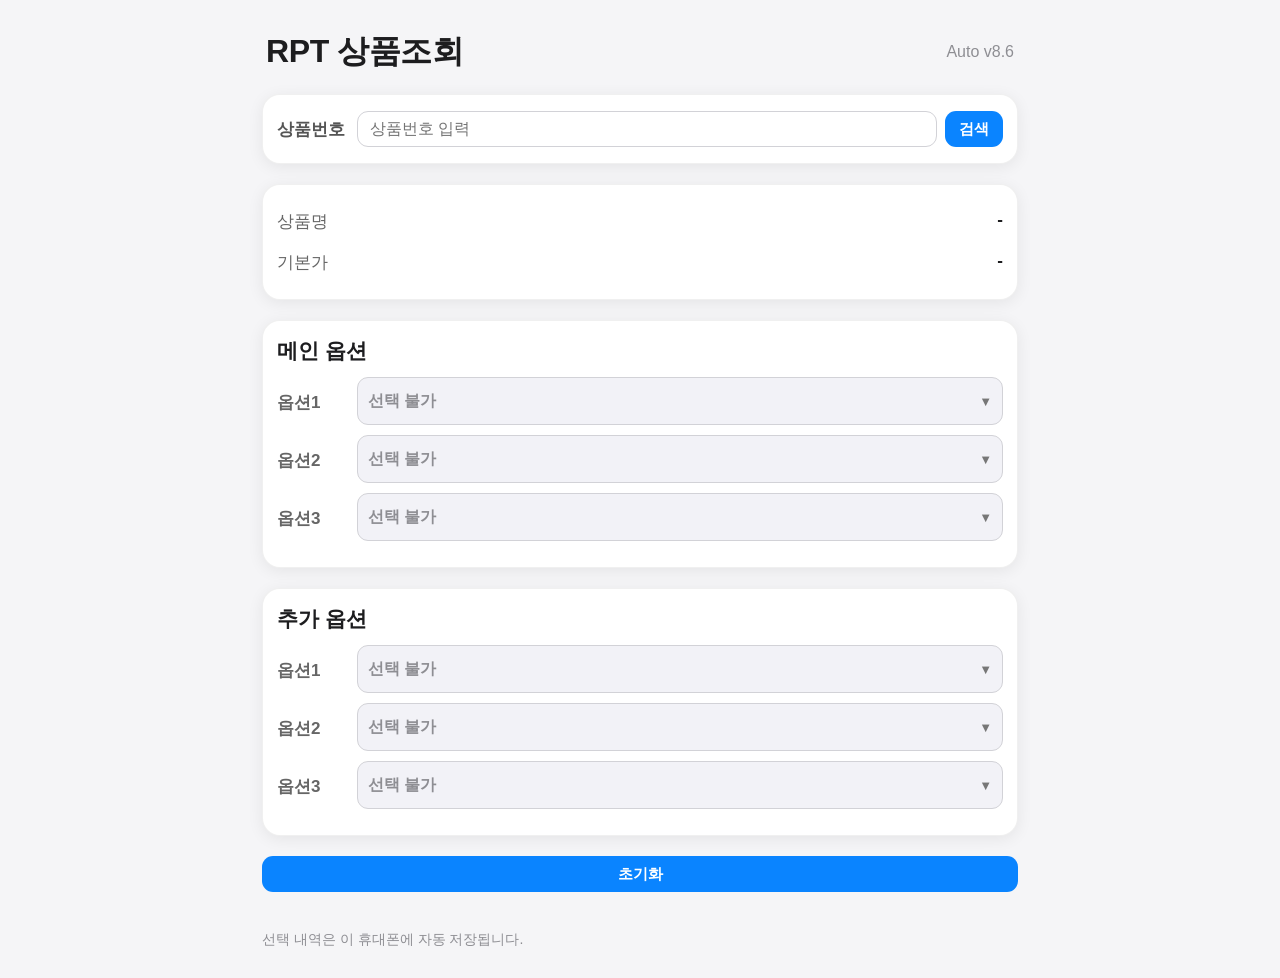
<file: index.html>
<!doctype html>
<html lang="ko">
<head>
<meta charset="utf-8" />
<meta name="viewport" content="width=device-width, initial-scale=1, viewport-fit=cover" />
<title>RPT 상품조회</title>
<link rel="manifest" href="manifest.json?v=8.6">
<meta name="theme-color" content="#f5f5f7">
<meta name="apple-mobile-web-app-capable" content="yes">
<meta name="apple-mobile-web-app-title" content="RPT 상품조회">
<meta name="apple-mobile-web-app-status-bar-style" content="default">
<link rel="apple-touch-icon" sizes="180x180" href="icons/icon-180.png?v=8.6">
<link rel="icon" type="image/png" sizes="192x192" href="icons/icon-192.png?v=8.6">
<link rel="icon" type="image/png" sizes="512x512" href="icons/icon-512.png?v=8.6">
<style>
:root{--bg:#f5f5f7;--card:#fff;--text:#1d1d1f;--line:#d2d2d7;--blue:#0a84ff;--red:#ff3b30;--radius:18px;--shadow:0 3px 16px rgba(0,0,0,.07)}
*{box-sizing:border-box}
body{margin:0;font-family:-apple-system,BlinkMacSystemFont,"Apple SD Gothic Neo","Malgun Gothic",Arial,sans-serif;background:var(--bg);color:var(--text)}
.app{width:100%;max-width:780px;margin:0 auto;padding:max(22px, env(safe-area-inset-top)) 12px max(28px, env(safe-area-inset-bottom))}
.header{display:flex;align-items:center;justify-content:space-between;margin:8px 4px 20px}
h1{margin:0;font-size:32px;font-weight:750;letter-spacing:-.4px}.ver{font-size:16px;color:#8e8e93}
.card{background:var(--card);border:1px solid rgba(0,0,0,.06);border-radius:var(--radius);padding:16px 14px;margin-bottom:20px;box-shadow:var(--shadow)}
.row{display:flex;gap:8px;align-items:center}.label{width:72px;flex:0 0 72px;color:#555;font-size:17px;font-weight:700}
.row input[type=text]{min-width:0;flex:1}
.value-row{display:flex;justify-content:space-between;gap:8px;padding:9px 0;font-size:17px}
.value-row .k{color:#666}.value-row .v{font-weight:700;text-align:right;max-width:70%;word-break:break-word;user-select:text}
input[type=text]{width:100%;height:36px;border:1px solid var(--line);background:#fff;border-radius:11px;padding:0 12px;font-size:16px;outline:none}
input[type=text]:focus{border-color:var(--blue);box-shadow:0 0 0 3px rgba(10,132,255,.15)}
button{border:0;border-radius:11px;height:36px;padding:0 14px;font-size:15px;font-weight:700;background:var(--blue);color:#fff;white-space:nowrap}
button.secondary{background:#f2f2f7;color:#111}
.section-title{font-size:21px;font-weight:750;margin-bottom:12px}
.control{display:flex;align-items:flex-start;gap:8px;margin:10px 0}.control .label{font-weight:650;color:#666;padding-top:14px}
.selector-wrap{width:100%}
.selector{width:100%;min-height:48px;border:1px solid var(--line);background:#fff;border-radius:11px;padding:8px 10px;display:flex;align-items:center;justify-content:space-between;gap:8px}
.selector.disabled{background:#f2f2f7;color:#8e8e93}
.selector.open{border-radius:11px 11px 0 0}
.selector-text{font-size:16px;font-weight:600;line-height:1.3;word-break:break-word;flex:1}
.selector-price{font-size:15px;font-weight:800;text-align:right;min-width:70px;white-space:nowrap}
.selector-arrow{font-size:13px;color:#777}
.dropdown-list{display:none;background:#fff;border:1px solid var(--line);border-top:0;border-radius:0 0 11px 11px;max-height:300px;overflow-y:auto;-webkit-overflow-scrolling:touch;box-shadow:0 8px 18px rgba(0,0,0,.10)}
.dropdown-list.show{display:block}
.dropdown-item{display:flex;justify-content:space-between;align-items:center;gap:8px;padding:10px;border-bottom:1px solid #eee;background:#fff}
.dropdown-item:active{background:#f2f7ff}
.dropdown-text{font-size:15px;line-height:1.3;font-weight:650;word-break:break-word;flex:1}
.dropdown-price{font-size:15px;font-weight:800;text-align:right;min-width:70px;white-space:nowrap}
.cart{display:none}.cart.show{display:block}
.item{background:#f9f9fb;border-radius:15px;padding:12px;margin-bottom:8px}
.item-top{display:flex;justify-content:space-between;align-items:center;margin-bottom:6px}.item-title{font-size:17px;font-weight:750}
.x{border:0;background:transparent;color:var(--red);font-size:28px;padding:0 6px;line-height:1;height:auto}
.item-line{display:flex;justify-content:space-between;gap:8px;font-size:16px;padding:4px 0}
.item-line span:first-child{color:#666}.item-line span:last-child{text-align:right;font-weight:600;user-select:text}
.total{border-top:1px solid var(--line);padding-top:12px;margin-top:10px;display:flex;justify-content:space-between;font-weight:900;font-size:20px}
.status{min-height:28px;text-align:center;color:#8e8e93;font-size:17px;line-height:1.5;margin-top:10px}
.update-note{font-size:14px;color:#8e8e93;line-height:1.4}
</style>
</head>
<body>
<div class="app">
  <div class="header"><h1>RPT 상품조회</h1><div class="ver">Auto v8.6</div></div>
  <div class="card"><div class="row"><div class="label">상품번호</div><input id="productNo" type="text" inputmode="numeric" placeholder="상품번호 입력" /><button id="searchBtn">검색</button></div></div>
  <div class="card"><div class="value-row"><span class="k">상품명</span><span id="productName" class="v">-</span></div><div class="value-row"><span class="k">기본가</span><span id="basePrice" class="v">-</span></div></div>
  <div class="card">
    <div class="section-title">메인 옵션</div>
    <div class="control"><div class="label">옵션1</div><div class="selector-wrap"><div id="main1" class="selector"></div><div id="main1List" class="dropdown-list"></div></div></div>
    <div class="control"><div class="label">옵션2</div><div class="selector-wrap"><div id="main2" class="selector disabled"></div><div id="main2List" class="dropdown-list"></div></div></div>
    <div class="control"><div class="label">옵션3</div><div class="selector-wrap"><div id="main3" class="selector disabled"></div><div id="main3List" class="dropdown-list"></div></div></div>
  </div>
  <div class="card">
    <div class="section-title">추가 옵션</div>
    <div class="control"><div class="label">옵션1</div><div class="selector-wrap"><div id="add1" class="selector"></div><div id="add1List" class="dropdown-list"></div></div></div>
    <div class="control"><div class="label">옵션2</div><div class="selector-wrap"><div id="add2" class="selector disabled"></div><div id="add2List" class="dropdown-list"></div></div></div>
    <div class="control"><div class="label">옵션3</div><div class="selector-wrap"><div id="add3" class="selector disabled"></div><div id="add3List" class="dropdown-list"></div></div></div>
  </div>
  <div id="cart" class="card cart"><div class="section-title">선택 내역</div><div id="items"></div><div class="total"><span>총합가격</span><span id="totalPrice">0원</span></div></div>
  <div class="row"><button id="resetBtn" style="flex:1">초기화</button></div>
  <div id="status" class="status"></div><div class="update-note">선택 내역은 이 휴대폰에 자동 저장됩니다.</div>
</div>
<script>
const COLS={no:"상품번호",name:"상품명",base:"기본가격",cat:"분류",o1:"옵션1",o2:"옵션2",o3:"옵션3",price:"가격",code:"상품코드",batch:"배번호"};
const STORAGE_KEY="rpt_selected_items_v1";
let data=[],rows=[],mainRows=[],addRows=[],selectedItems=[],selectors={},openedId=null;
const $=id=>document.getElementById(id);
function norm(v){if(v===undefined||v===null)return "";const s=String(v).trim();return s.toLowerCase()==="nan"?"":s}
function num(v){if(v===undefined||v===null||v==="")return 0;const n=Number(String(v).replaceAll(",","").replaceAll("원","").replaceAll("+","").trim());return isNaN(n)?0:n}
function won(v){return Math.round(num(v)).toLocaleString("ko-KR")+"원"}
function priceText(v){return Math.round(num(v)).toLocaleString("ko-KR")}
function initSelector(id,onSelect){selectors[id]={id,items:[],value:"",enabled:true,onSelect};$(id).addEventListener("click",e=>{e.stopPropagation();toggleList(id)});renderSelector(id)}
function renderSelector(id){
  const s=selectors[id],el=$(id);
  if(!s.enabled){el.className="selector disabled";el.innerHTML='<div class="selector-text">선택 불가</div><div class="selector-arrow">▼</div>';$(id+"List").className="dropdown-list";$(id+"List").innerHTML="";return}
  el.className="selector"+(openedId===id?" open":"");
  const item=s.items.find(x=>x.text===s.value);
  const price=(item&&item.showPrice)?priceText(item.price):"";
  el.innerHTML=`<div class="selector-text">${s.value||"선택"}</div>${price?`<div class="selector-price">${price}</div>`:""}<div class="selector-arrow">▼</div>`;
  renderList(id);
}
function renderList(id){
  const s=selectors[id],list=$(id+"List");list.innerHTML="";
  s.items.forEach(it=>{const row=document.createElement("div");row.className="dropdown-item";row.innerHTML=`<div class="dropdown-text">${it.text}</div>${it.showPrice?`<div class="dropdown-price">${priceText(it.price)}</div>`:""}`;row.onclick=e=>{e.stopPropagation();s.value=it.text;closeAllLists();renderSelector(id);if(s.onSelect)s.onSelect()};list.appendChild(row)});
}
function toggleList(id){const s=selectors[id];if(!s.enabled||!s.items.length)return;if(openedId===id){closeAllLists();return}closeAllLists();openedId=id;$(id+"List").classList.add("show");renderSelector(id)}
function closeAllLists(){const prev=openedId;Object.keys(selectors).forEach(id=>{$(id+"List").classList.remove("show");$(id).classList.remove("open")});openedId=null;if(prev)renderSelector(prev)}
document.addEventListener("click",closeAllLists);
function setSelectorItems(id,items){selectors[id].items=items||[];selectors[id].value="";selectors[id].enabled=selectors[id].items.length>0;renderSelector(id)}
function disableSelector(id){selectors[id].items=[];selectors[id].value="";selectors[id].enabled=false;renderSelector(id)}
function clearSelector(id){selectors[id].value="";renderSelector(id)}
function uniqueOptions(rows,col,showPrice){const seen=new Set(),arr=[];rows.forEach(r=>{const text=norm(r[col]);if(!text)return;const key=showPrice?`${text}|${num(r[COLS.price])}`:text;if(seen.has(key))return;seen.add(key);arr.push({text,price:r[COLS.price],showPrice})});return arr}
function setStatus(t){$("status").textContent=t;if(t)setTimeout(()=>{$("status").textContent=""},1400)}
async function loadData(){try{const res=await fetch("./products.json?ts="+Date.now(),{cache:"no-store"});if(!res.ok)throw new Error("data load failed");data=await res.json();setStatus(`데이터 ${data.length}건 불러옴`)}catch(e){setStatus("데이터를 불러오지 못했습니다")}}
function saveCart(){localStorage.setItem(STORAGE_KEY,JSON.stringify(selectedItems))}
function loadCart(){try{selectedItems=JSON.parse(localStorage.getItem(STORAGE_KEY)||"[]");if(!Array.isArray(selectedItems))selectedItems=[]}catch(e){selectedItems=[]}renderCart()}
$("productNo").addEventListener("keydown",e=>{if(e.key==="Enter")search()});$("searchBtn").addEventListener("click",search);$("resetBtn").addEventListener("click",resetAll);
function search(){closeAllLists();const no=$("productNo").value.trim();if(!data.length){setStatus("데이터 로딩 중입니다");return}if(!no){setStatus("상품번호를 입력하세요");return}rows=data.filter(r=>norm(r[COLS.no])===no);if(!rows.length){clearProduct();setStatus("검색 결과 없음");return}mainRows=rows.filter(r=>norm(r[COLS.cat])==="메인");addRows=rows.filter(r=>norm(r[COLS.cat])==="추가");$("productName").textContent=norm(rows[0][COLS.name]);$("basePrice").textContent=won(rows[0][COLS.base]);fillGroup(mainRows,"main");fillGroup(addRows,"add");setStatus(`메인 ${mainRows.length}건 / 추가 ${addRows.length}건`)}
function fillGroup(groupRows,prefix){disableSelector(prefix+"2");disableSelector(prefix+"3");const has2=groupRows.some(r=>norm(r[COLS.o2]));const has3=groupRows.some(r=>norm(r[COLS.o3]));setSelectorItems(prefix+"1",uniqueOptions(groupRows,COLS.o1,!(has2||has3)))}
function handle1(prefix,groupRows,category){const o1=selectors[prefix+"1"].value;const f=groupRows.filter(r=>norm(r[COLS.o1])===o1);if(!f.length)return;const has2=f.some(r=>norm(r[COLS.o2]));const has3=f.some(r=>norm(r[COLS.o3]));if(!has2&&!has3){addItem(category,f[0]);clearGroup(prefix);return}disableSelector(prefix+"3");setSelectorItems(prefix+"2",uniqueOptions(f,COLS.o2,!has3))}
function handle2(prefix,groupRows,category){const o1=selectors[prefix+"1"].value,o2=selectors[prefix+"2"].value;const f=groupRows.filter(r=>norm(r[COLS.o1])===o1&&norm(r[COLS.o2])===o2);if(!f.length)return;const has3=f.some(r=>norm(r[COLS.o3]));if(!has3){addItem(category,f[0]);clearGroup(prefix);return}setSelectorItems(prefix+"3",uniqueOptions(f,COLS.o3,true))}
function handle3(prefix,groupRows,category){const o1=selectors[prefix+"1"].value,o2=selectors[prefix+"2"].value,o3=selectors[prefix+"3"].value;const found=groupRows.find(r=>norm(r[COLS.o1])===o1&&norm(r[COLS.o2])===o2&&norm(r[COLS.o3])===o3);if(found){addItem(category,found);clearGroup(prefix)}}
initSelector("main1",()=>handle1("main",mainRows,"메인"));initSelector("main2",()=>handle2("main",mainRows,"메인"));initSelector("main3",()=>handle3("main",mainRows,"메인"));initSelector("add1",()=>handle1("add",addRows,"추가"));initSelector("add2",()=>handle2("add",addRows,"추가"));initSelector("add3",()=>handle3("add",addRows,"추가"));
function addItem(category,row){const price=category==="메인"?num(row[COLS.base])+num(row[COLS.price]):num(row[COLS.price]);selectedItems.push({category,option1:norm(row[COLS.o1]),option2:norm(row[COLS.o2]),option3:norm(row[COLS.o3]),code:norm(row[COLS.code]),batch:norm(row[COLS.batch]),price});saveCart();renderCart();setStatus("선택 추가됨")}
function renderCart(){$("cart").classList.toggle("show",selectedItems.length>0);const wrap=$("items");wrap.innerHTML="";selectedItems.forEach((it,idx)=>{const div=document.createElement("div");div.className="item";div.innerHTML=`<div class="item-top"><div class="item-title">${it.category} 옵션</div><button class="x" data-idx="${idx}">×</button></div>${line("옵션1",it.option1)}${it.option2?line("옵션2",it.option2):""}${it.option3?line("옵션3",it.option3):""}${line("코드",it.code)}${line("배번호",it.batch)}${line("가격",won(it.price),true)}`;wrap.appendChild(div)});document.querySelectorAll(".x").forEach(btn=>{btn.onclick=()=>{selectedItems.splice(Number(btn.dataset.idx),1);saveCart();renderCart()}});const total=selectedItems.reduce((s,i)=>s+num(i.price),0);$("totalPrice").textContent=won(total)}
function line(k,v,bold=false){return `<div class="item-line"><span>${k}</span><span style="${bold?'font-weight:900':''}">${v||"-"}</span></div>`}
function clearGroup(prefix){clearSelector(prefix+"1");disableSelector(prefix+"2");disableSelector(prefix+"3")}
function clearProduct(){$("productName").textContent="-";$("basePrice").textContent="-";setSelectorItems("main1",[]);disableSelector("main2");disableSelector("main3");setSelectorItems("add1",[]);disableSelector("add2");disableSelector("add3")}
function resetAll(){closeAllLists();$("productNo").value="";selectedItems=[];rows=[];mainRows=[];addRows=[];clearProduct();saveCart();renderCart();setStatus("")}
clearProduct();loadCart();loadData();
if("serviceWorker" in navigator){window.addEventListener("load",()=>navigator.serviceWorker.register("./service-worker.js").catch(()=>{}))}
</script>
</body>
</html>
</file>
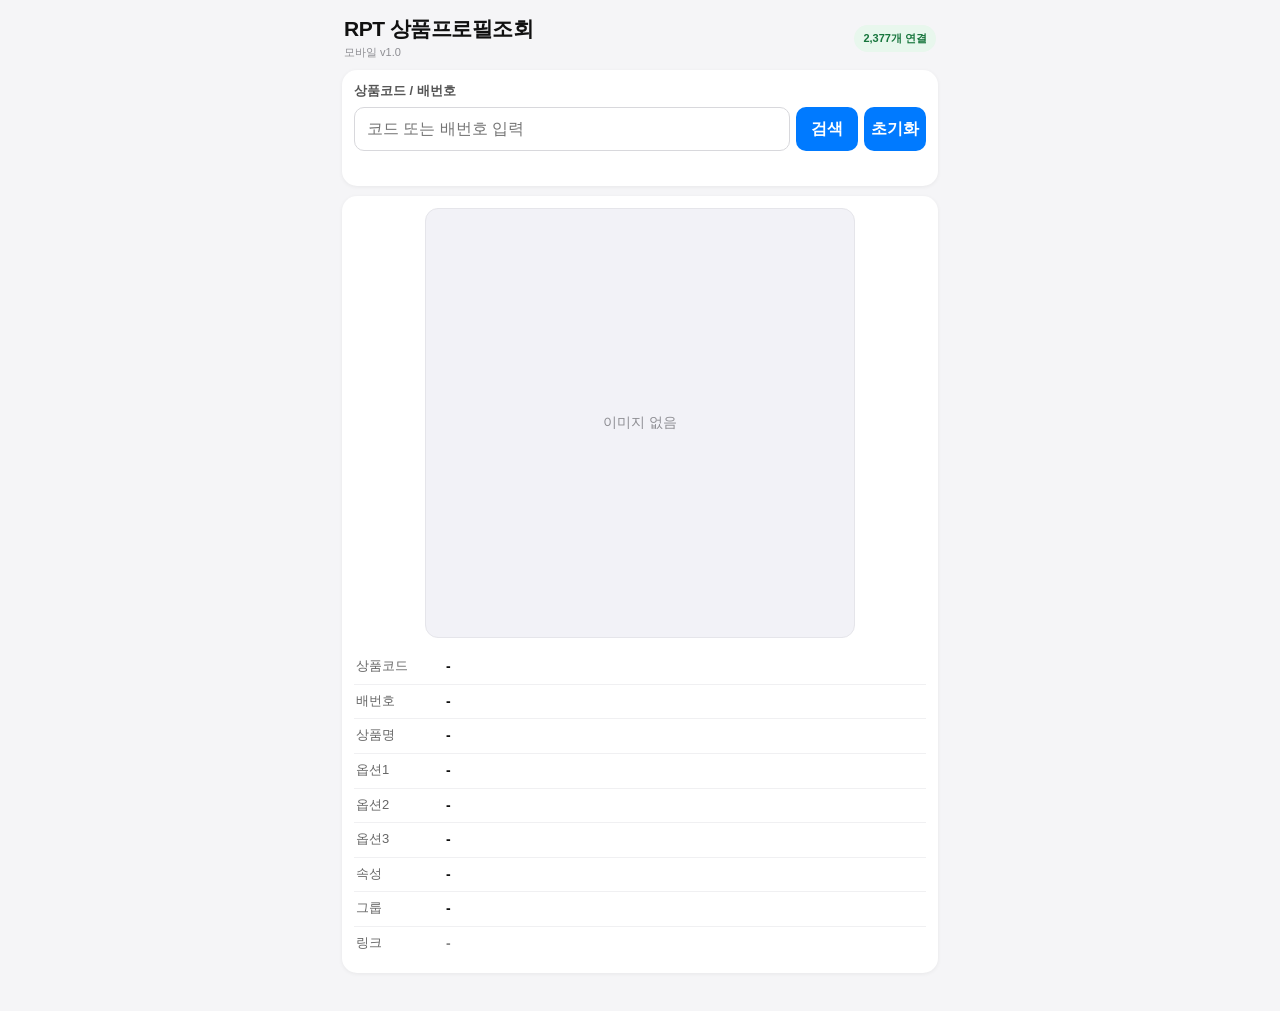
<file: profile/index.html>
<!doctype html>
<html lang="ko">
<head>
  <meta charset="utf-8">
  <meta name="viewport" content="width=device-width, initial-scale=1, viewport-fit=cover">
  <meta name="theme-color" content="#f5f5f7">
  <meta name="apple-mobile-web-app-capable" content="yes">
  <meta name="apple-mobile-web-app-status-bar-style" content="default">
  <meta name="apple-mobile-web-app-title" content="RPT 프로필조회">
  <title>RPT 상품프로필조회</title>

  <link rel="manifest" href="./manifest.json">
  <link rel="apple-touch-icon" href="./apple-touch-icon.png">
  <link rel="icon" href="./icon-192.png">
  <link rel="stylesheet" href="./style.css">
</head>

<body>
  <main class="app">
    <header class="app-header">
      <div>
        <h1>RPT 상품프로필조회</h1>
        <p id="version">모바일 v1.0</p>
      </div>
      <div id="dataStatus" class="status-pill">데이터 연결 중</div>
    </header>

    <section class="card search-card">
      <label for="searchInput" class="search-label">상품코드 / 배번호</label>

      <div class="search-row">
        <div class="autocomplete-wrap">
          <input
            id="searchInput"
            type="search"
            inputmode="text"
            autocomplete="off"
            autocapitalize="off"
            spellcheck="false"
            placeholder="코드 또는 배번호 입력"
            aria-label="상품코드 또는 배번호 검색"
          >
          <div id="suggestions" class="suggestions" hidden></div>
        </div>

        <button id="searchButton" class="button primary" type="button">검색</button>
        <button id="resetButton" class="button primary" type="button">초기화</button>
      </div>

      <p id="message" class="message"></p>
    </section>

    <section class="card profile-card">
      <div class="image-wrap">
        <img id="productImage" alt="상품 이미지" hidden>
        <div id="imagePlaceholder" class="image-placeholder">이미지 없음</div>
      </div>

      <dl class="profile-list">
        <div class="profile-row">
          <dt>상품코드</dt>
          <dd id="productCode">-</dd>
        </div>
        <div class="profile-row">
          <dt>배번호</dt>
          <dd id="batchNo">-</dd>
        </div>
        <div class="profile-row">
          <dt>상품명</dt>
          <dd id="productName">-</dd>
        </div>
        <div class="profile-row">
          <dt>옵션1</dt>
          <dd id="option1">-</dd>
        </div>
        <div class="profile-row">
          <dt>옵션2</dt>
          <dd id="option2">-</dd>
        </div>
        <div class="profile-row">
          <dt>옵션3</dt>
          <dd id="option3">-</dd>
        </div>
        <div class="profile-row">
          <dt>속성</dt>
          <dd id="property">-</dd>
        </div>
        <div class="profile-row">
          <dt>그룹</dt>
          <dd id="group">-</dd>
        </div>
        <div class="profile-row link-row">
          <dt>링크</dt>
          <dd><a id="productLink" href="#" target="_blank" rel="noopener">-</a></dd>
        </div>
      </dl>
    </section>

    <section id="groupSection" class="card group-section" hidden>
      <h2>같은 그룹 상품</h2>
      <div id="groupList" class="group-list"></div>
    </section>
  </main>

  <script src="./app.js"></script>
</body>
</html>
</file>
<file: profile/style.css>
* {
  box-sizing: border-box;
  -webkit-tap-highlight-color: transparent;
}

:root {
  color-scheme: light;
  --bg: #f5f5f7;
  --card: #ffffff;
  --text: #111111;
  --muted: #6e6e73;
  --line: #e5e5ea;
  --blue: #007aff;
  --blue-active: #0068d8;
  --selected: #eaf3ff;
  --soft: #f9f9fb;
}

html,
body {
  margin: 0;
  min-height: 100%;
  background: var(--bg);
  color: var(--text);
  font-family: -apple-system, BlinkMacSystemFont, "Apple SD Gothic Neo",
    "Noto Sans KR", "Malgun Gothic", sans-serif;
}

body {
  padding: env(safe-area-inset-top) env(safe-area-inset-right)
    env(safe-area-inset-bottom) env(safe-area-inset-left);
}

button,
input {
  font: inherit;
}

.app {
  width: min(100%, 620px);
  margin: 0 auto;
  padding: 14px 12px 28px;
}

.app-header {
  display: flex;
  align-items: center;
  justify-content: space-between;
  gap: 10px;
  margin-bottom: 10px;
  padding: 2px 2px 0;
}

.app-header h1 {
  margin: 0;
  font-size: 21px;
  line-height: 1.25;
  letter-spacing: -0.5px;
}

.app-header p {
  margin: 3px 0 0;
  color: #8e8e93;
  font-size: 11px;
}

.status-pill {
  flex: none;
  border-radius: 999px;
  background: #e9e9ee;
  color: #66666c;
  padding: 6px 9px;
  font-size: 11px;
  font-weight: 700;
}

.status-pill.ok {
  background: #e8f7ed;
  color: #18763d;
}

.status-pill.error {
  background: #ffe9e8;
  color: #b3261e;
}

.card {
  background: var(--card);
  border-radius: 15px;
  box-shadow: 0 1px 4px rgba(0, 0, 0, 0.06);
  margin-bottom: 10px;
}

.search-card {
  padding: 12px;
  position: relative;
  z-index: 20;
}

.search-label {
  display: block;
  margin-bottom: 7px;
  color: #555;
  font-size: 13px;
  font-weight: 800;
}

.search-row {
  display: grid;
  grid-template-columns: minmax(0, 1fr) 62px 62px;
  gap: 6px;
  align-items: stretch;
}

.autocomplete-wrap {
  position: relative;
  min-width: 0;
}

#searchInput {
  width: 100%;
  height: 44px;
  border: 1px solid #d8d8dc;
  border-radius: 10px;
  background: #fff;
  color: var(--text);
  outline: none;
  padding: 0 12px;
  font-size: 16px;
}

#searchInput:focus {
  border-color: var(--blue);
  box-shadow: 0 0 0 3px rgba(0, 122, 255, 0.12);
}

.button {
  min-width: 0;
  height: 44px;
  border: 0;
  border-radius: 10px;
  padding: 0 5px;
  font-weight: 800;
  cursor: pointer;
}

.button.primary {
  background: var(--blue);
  color: white;
}

.button.primary:active {
  background: var(--blue-active);
  transform: translateY(1px);
}

.message {
  min-height: 16px;
  margin: 7px 1px 0;
  color: #8e8e93;
  font-size: 12px;
}

.suggestions {
  position: absolute;
  top: calc(100% + 5px);
  left: 0;
  right: 0;
  z-index: 100;
  max-height: min(340px, 48vh);
  overflow-y: auto;
  overscroll-behavior: contain;
  border: 1px solid #d7d7dc;
  border-radius: 11px;
  background: #fff;
  box-shadow: 0 12px 28px rgba(0, 0, 0, 0.16);
}

.suggestion-item {
  width: 100%;
  border: 0;
  border-bottom: 1px solid #ededf0;
  background: #fff;
  padding: 10px 11px;
  text-align: left;
  cursor: pointer;
}

.suggestion-item:last-child {
  border-bottom: 0;
}

.suggestion-item:active,
.suggestion-item.active {
  background: #eef6ff;
}

.suggestion-kind {
  display: inline-block;
  min-width: 56px;
  color: var(--blue);
  font-size: 11px;
  font-weight: 800;
}

.suggestion-value {
  color: #111;
  font-size: 14px;
  font-weight: 800;
  word-break: break-all;
}

.suggestion-name {
  display: block;
  overflow: hidden;
  margin-top: 3px;
  color: #777;
  font-size: 11px;
  text-overflow: ellipsis;
  white-space: nowrap;
}

.profile-card {
  padding: 12px;
}

.image-wrap {
  display: grid;
  width: 100%;
  max-width: 430px;
  aspect-ratio: 1 / 1;
  margin: 0 auto 12px;
  place-items: center;
  overflow: hidden;
  border: 1px solid var(--line);
  border-radius: 13px;
  background: #f2f2f7;
}

#productImage {
  width: 100%;
  height: 100%;
  object-fit: contain;
  background: #fff;
}

.image-placeholder {
  color: #8e8e93;
  font-size: 14px;
}

.profile-list {
  margin: 0;
}

.profile-row {
  display: grid;
  grid-template-columns: 86px minmax(0, 1fr);
  gap: 4px;
  padding: 7px 2px;
  border-top: 1px solid #f0f0f2;
}

.profile-row:first-child {
  border-top: 0;
}

.profile-row dt {
  color: #666;
  font-size: 13px;
}

.profile-row dd {
  min-width: 0;
  margin: 0;
  color: #111;
  font-size: 14px;
  font-weight: 750;
  line-height: 1.4;
  overflow-wrap: anywhere;
}

#productLink {
  color: var(--blue);
  text-decoration: underline;
}

#productLink.disabled {
  color: #888;
  pointer-events: none;
  text-decoration: none;
}

.group-section {
  padding: 13px 12px;
}

.group-section h2 {
  margin: 0 0 9px;
  font-size: 16px;
}

.group-list {
  display: grid;
  gap: 7px;
}

.group-item {
  width: 100%;
  border: 1px solid #dde3ea;
  border-radius: 11px;
  background: var(--soft);
  padding: 10px 11px;
  text-align: left;
  cursor: pointer;
}

.group-item.current {
  background: var(--selected);
  border-color: #a8cfff;
}

.group-item strong,
.group-item span {
  display: block;
}

.group-item strong {
  font-size: 14px;
}

.group-item span {
  margin-top: 4px;
  color: #555;
  font-size: 13px;
}

@media (max-width: 370px) {
  .app {
    padding-left: 8px;
    padding-right: 8px;
  }

  .search-row {
    grid-template-columns: minmax(0, 1fr) 56px 56px;
    gap: 4px;
  }

  .button {
    font-size: 13px;
  }

  .profile-row {
    grid-template-columns: 76px minmax(0, 1fr);
  }
}
</file>
